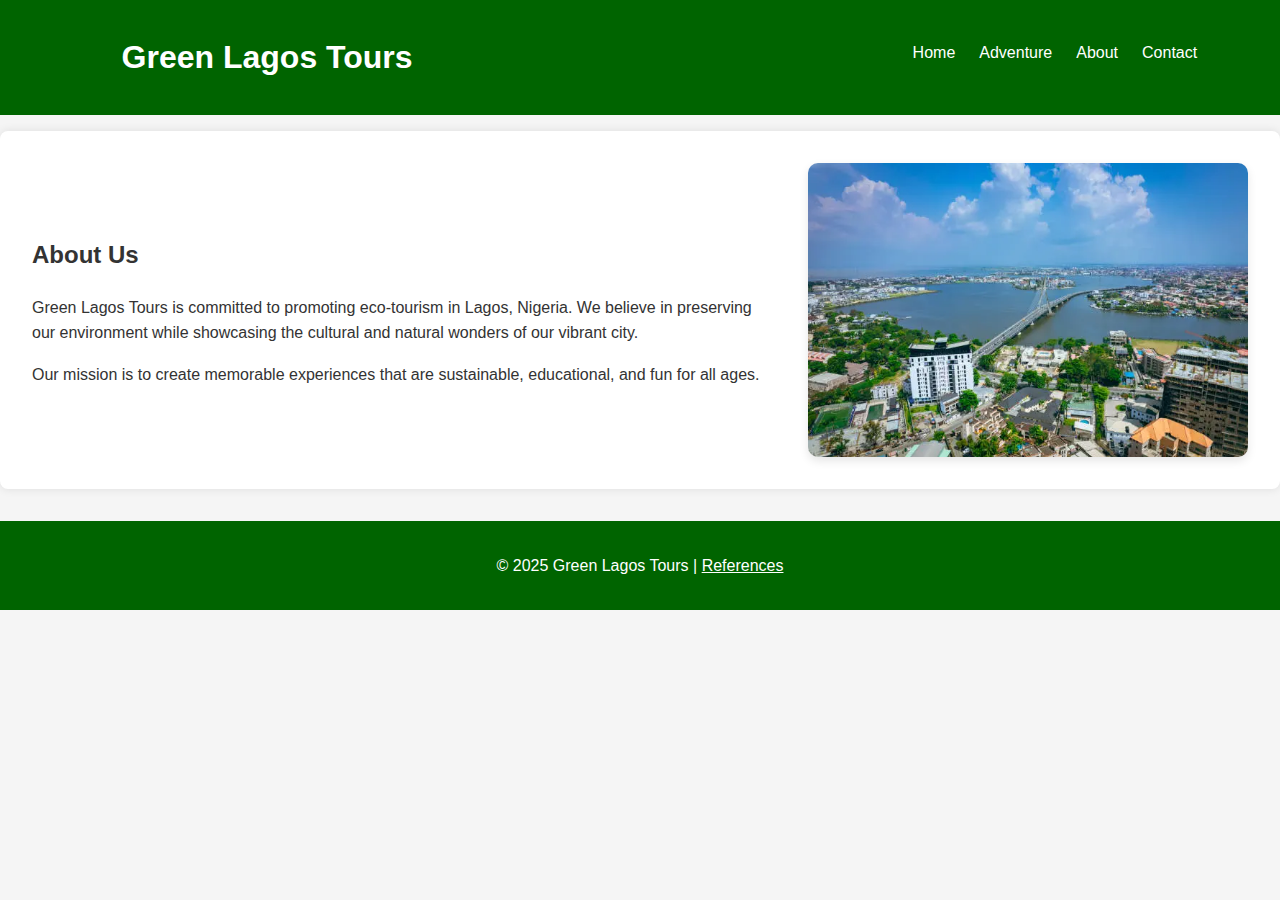
<file: About.html>
<!DOCTYPE html>
<html lang="en-US">
<head>
  <meta charset="UTF-8">
  <meta name="viewport" content="width=device-width, initial-scale=1.0">
  <title>About - Green Lagos Tours</title>
  <link rel="stylesheet" href="styles/Lagos.css">
</head>
<body>
  <header>
  <div class="container">
    <h1>Green Lagos Tours</h1>
    <nav>
      <!-- Toggle Buttons -->
      <button id="menu-open" aria-label="Open Menu">&#9776;</button> <!-- ☰ -->
      <button id="menu-close" aria-label="Close Menu" style="display: none;">&times;</button> <!-- ✖ -->

      <!-- Nav Links -->
      <ul id="nav-links">
        <li><a href="Lagos.html">Home</a></li>
        <li><a href="Adventure.html">Adventure</a></li>
        <li><a href="About.html">About</a></li>
        <li><a href="Contact.html">Contact</a></li>
      </ul>
    </nav>
  </div>
</header>

  <main>
    <section class="about-section">
  <div class="about-container">
    <div class="about-text">
      <h2>About Us</h2>
      <p>
        Green Lagos Tours is committed to promoting eco-tourism in Lagos, Nigeria.
        We believe in preserving our environment while showcasing the cultural and
        natural wonders of our vibrant city.
      </p>
      <p>
        Our mission is to create memorable experiences that are sustainable, educational,
        and fun for all ages.
      </p>
    </div>
    <div class="about-image">
      <img src="images/image lekki.webp" alt="Eco-tourism in Lagos">
    </div>
  </div>
</section>
  </main>

  <footer>
    <p>&copy; 2025 Green Lagos Tours | <a href="Reference.html">References</a></p>
  </footer>

  <script src="scripts/Lagos.js"></script>
</body>
</html>
</file>
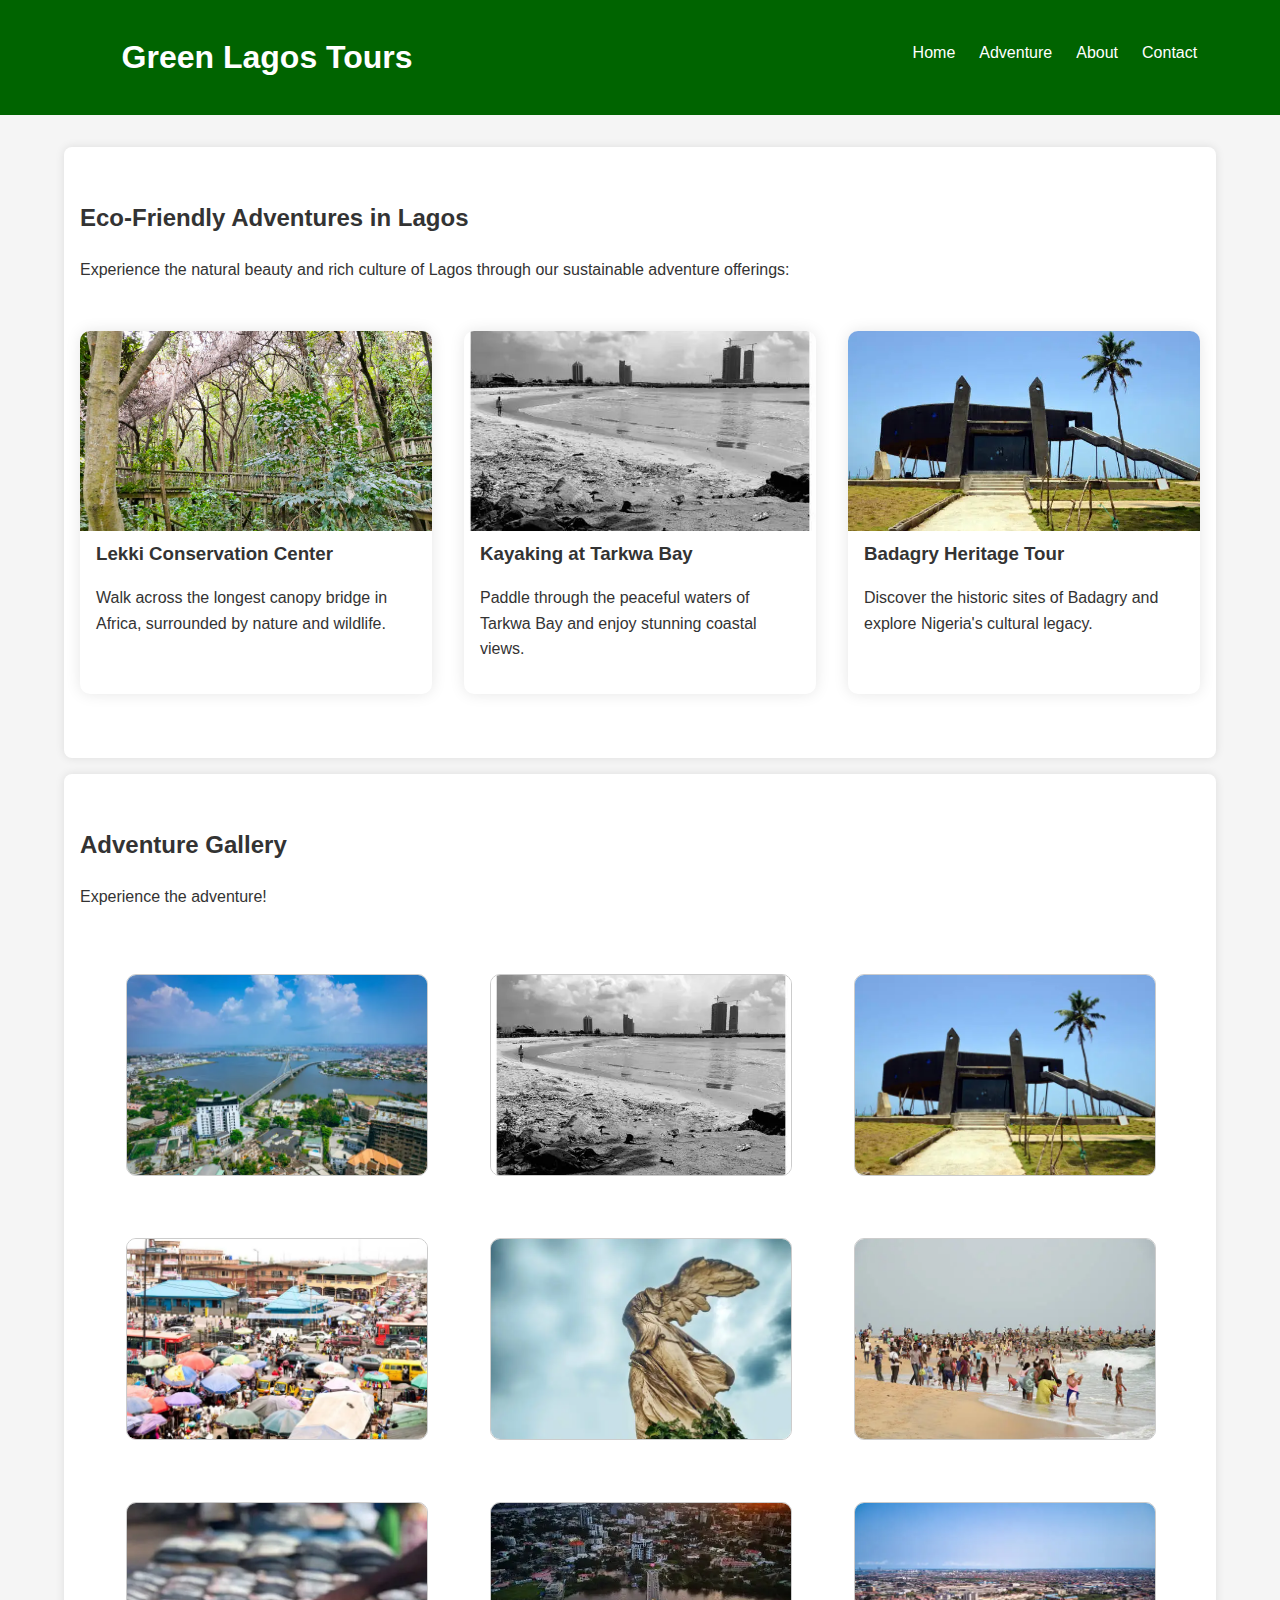
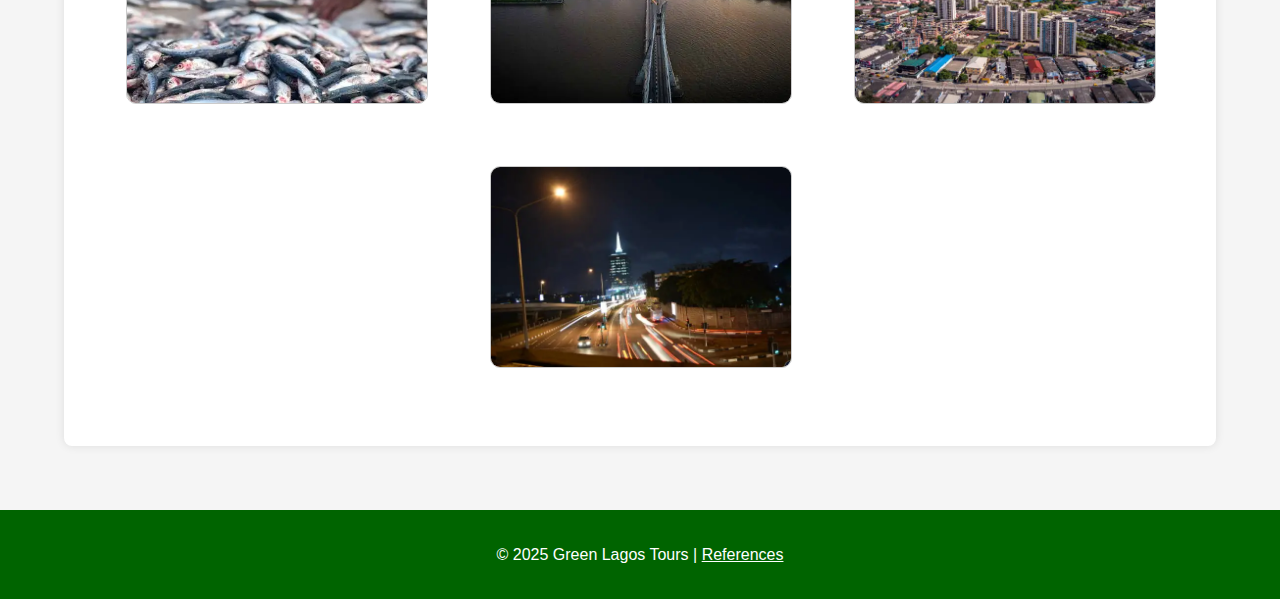
<file: Adventure.html>
<!DOCTYPE html>
<html lang="en-US">
<head>
  <meta charset="UTF-8">
  <meta name="viewport" content="width=device-width, initial-scale=1.0">
  <title>Adventure - Green Lagos Tours</title>
  <link rel="stylesheet" href="styles/Lagos.css">
</head>

<body>
  <header>
  <div class="container">
    <h1>Green Lagos Tours</h1>
    <nav>
      <!-- Toggle Buttons -->
      <button id="menu-open" aria-label="Open Menu">&#9776;</button> <!-- ☰ -->
      <button id="menu-close" aria-label="Close Menu" style="display: none;">&times;</button> <!-- ✖ -->

      <!-- Nav Links -->
      <ul id="nav-links">
        <li><a href="Lagos.html">Home</a></li>
        <li><a href="Adventure.html">Adventure</a></li>
        <li><a href="About.html">About</a></li>
        <li><a href="Contact.html">Contact</a></li>
      </ul>
    </nav>
  </div>
</header>


  <main class="container">
    <section>
      <h2>Eco-Friendly Adventures in Lagos</h2>
      <p>Experience the natural beauty and rich culture of Lagos through our sustainable adventure offerings:</p>
      
      <div class="adventures">
        <div class="adventure-card">
          <img src="images/image Lekki Conservation Center.jpg" alt="Lekki Conservation Center" class="lazy-image">
          <h3>Lekki Conservation Center</h3>
          <p>Walk across the longest canopy bridge in Africa, surrounded by nature and wildlife.</p>
        </div>
        <div class="adventure-card">
          <img src="images/image tarkwa bay.webp" alt="Kayaking at Tarkwa Bay" class="lazy-image">
          <h3>Kayaking at Tarkwa Bay</h3>
          <p>Paddle through the peaceful waters of Tarkwa Bay and enjoy stunning coastal views.</p>
        </div>
        <div class="adventure-card">
          <img src="images/image badagry.webp" alt="Badagry Heritage Tour" class="lazy-image">
          <h3>Badagry Heritage Tour</h3>
          <p>Discover the historic sites of Badagry and explore Nigeria's cultural legacy.</p>
        </div>
      </div>
    </section>

    <section>
  <h2>Adventure Gallery</h2>
  <p>Experience the adventure!</p>

  <div class="gallery-3d">
    <div class="card-3d" onclick="this.classList.toggle('flipped')">
  <div class="card-inner">
    <div class="card-front">
      <img src="images/image lekki.webp" alt="Lekki" class="lazy-image">
    </div>
    <div class="card-back">
      <p>Lekki</p>
    </div>
  </div>
</div>
    
    <div class="card-3d" onclick="this.classList.toggle('flipped')">
  <div class="card-inner">
    <div class="card-front">
      <img src="images/image tarkwa bay.webp" alt="Tarkwa bay" class="lazy-image">
    </div>
    <div class="card-back">
      <p>Tarkwa Bay</p>
    </div>
  </div>
</div>
    
      <div class="card-3d" onclick="this.classList.toggle('flipped')">
  <div class="card-inner">
    <div class="card-front">
      <img src="images/image badagry.webp" alt="Badagry" class="lazy-image">
    </div>
    <div class="card-back">
      <p>Badagry</p>
    </div>
  </div>
</div>

    <div class="card-3d" onclick="this.classList.toggle('flipped')">
  <div class="card-inner">
    <div class="card-front">
      <img src="images/image ikorodu market.webp" alt="Ikorodu Market" class="lazy-image">
    </div>
    <div class="card-back">
      <p>Ikorodu Market</p>
    </div>
  </div>
</div>

    <div class="card-3d" onclick="this.classList.toggle('flipped')">
  <div class="card-inner">
    <div class="card-front">
      <img src="images/image Nike Art Gallery.webp" alt="Nike Art Gallery" class="lazy-image">
    </div>
    <div class="card-back">
      <p>Nike Art Gallery</p>
    </div>
  </div>
</div>

<div class="card-3d" onclick="this.classList.toggle('flipped')">
  <div class="card-inner">
    <div class="card-front">
      <img src="images/image Elegushi Beach.webp" alt="Elegushi Beach" class="lazy-image">
    </div>
    <div class="card-back">
      <p>Elegushi Beach</p>
    </div>
  </div>
</div>
    
<div class="card-3d" onclick="this.classList.toggle('flipped')">
  <div class="card-inner">
    <div class="card-front">
      <img src="images/image epe fish market.webp" alt="Epe Fish Market" class="lazy-image">
    </div>
    <div class="card-back">
      <p>Epe Fish Market</p>
    </div>
  </div>
</div>
    
<div class="card-3d" onclick="this.classList.toggle('flipped')">
  <div class="card-inner">
    <div class="card-front">
      <img src="images/image ikoyi.webp" alt="ikoyi" class="lazy-image">
    </div>
    <div class="card-back">
      <p>ikoyi </p>
    </div>
  </div>
</div>
  
    <div class="card-3d" onclick="this.classList.toggle('flipped')">
  <div class="card-inner">
    <div class="card-front">
      <img src="images/image Surulere.webp" alt="Surulere" class="lazy-image">
    </div>
    <div class="card-back">
      <p>Surulere</p>
    </div>
  </div>
</div>
    
<div class="card-3d" onclick="this.classList.toggle('flipped')">
  <div class="card-inner">
    <div class="card-front">
      <img src="images/image Victoria Island.webp" alt="Victoria Island" class="lazy-image">
    </div>
    <div class="card-back">
      <p>Victoria Island</p>
    </div>
  </div>
</div>
  </div>
</section>

  </main>

  <footer>
    <p>&copy; 2025 Green Lagos Tours | <a href="Reference.html">References</a></p>
  </footer>

  <script src="scripts/Lagos.js"></script>
</body>
</html>
</file>
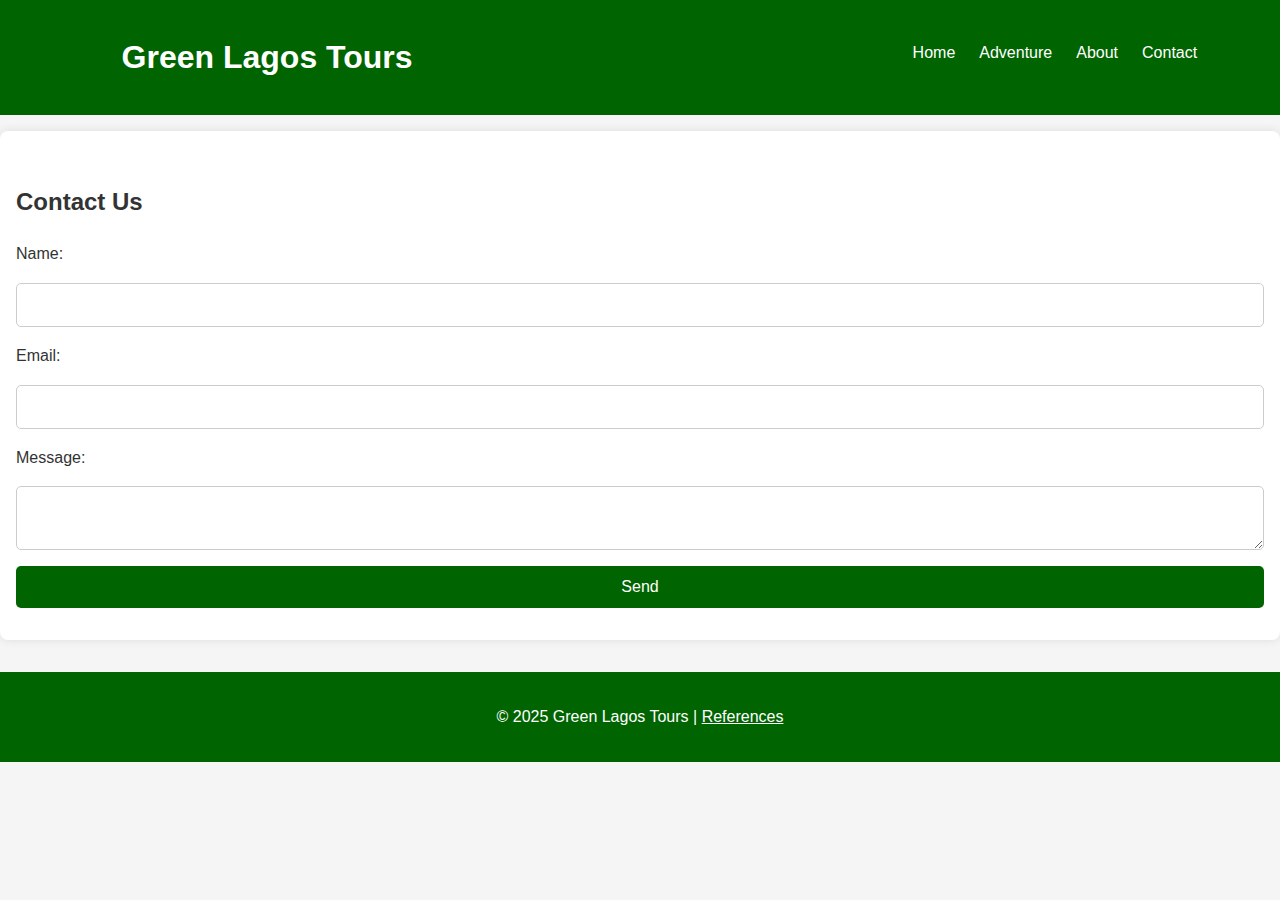
<file: Contact.html>
<!DOCTYPE html>
<html lang="en-US">
<head>
  <meta charset="UTF-8">
  <meta name="viewport" content="width=device-width, initial-scale=1.0">
  <title>Contact - Green Lagos Tours</title>
  <link rel="stylesheet" href="styles/Lagos.css">
</head>
<body>
  <header>
  <div class="container">
    <h1>Green Lagos Tours</h1>
    <nav>
      <!-- Toggle Buttons -->
      <button id="menu-open" aria-label="Open Menu">&#9776;</button> <!-- ☰ -->
      <button id="menu-close" aria-label="Close Menu" style="display: none;">&times;</button> <!-- ✖ -->

      <!-- Nav Links -->
      <ul id="nav-links">
        <li><a href="Lagos.html">Home</a></li>
        <li><a href="Adventure.html">Adventure</a></li>
        <li><a href="About.html">About</a></li>
        <li><a href="Contact.html">Contact</a></li>
      </ul>
    </nav>
  </div>
</header>

  <main>
    <section>
      <h2>Contact Us</h2>
      <form action="#" method="post">
        <label for="name">Name:</label>
        <input type="text" id="name" name="name" required>

        <label for="email">Email:</label>
        <input type="email" id="email" name="email" required>

        <label for="message">Message:</label>
        <textarea id="message" name="message" required></textarea>

        <button type="submit">Send</button>
      </form>
    </section>
  </main>

  <footer>
    <p>&copy; 2025 Green Lagos Tours | <a href="Reference.html">References</a></p>
  </footer>

  <script src="scripts/Lagos.js"></script>
</body>
</html>
</file>
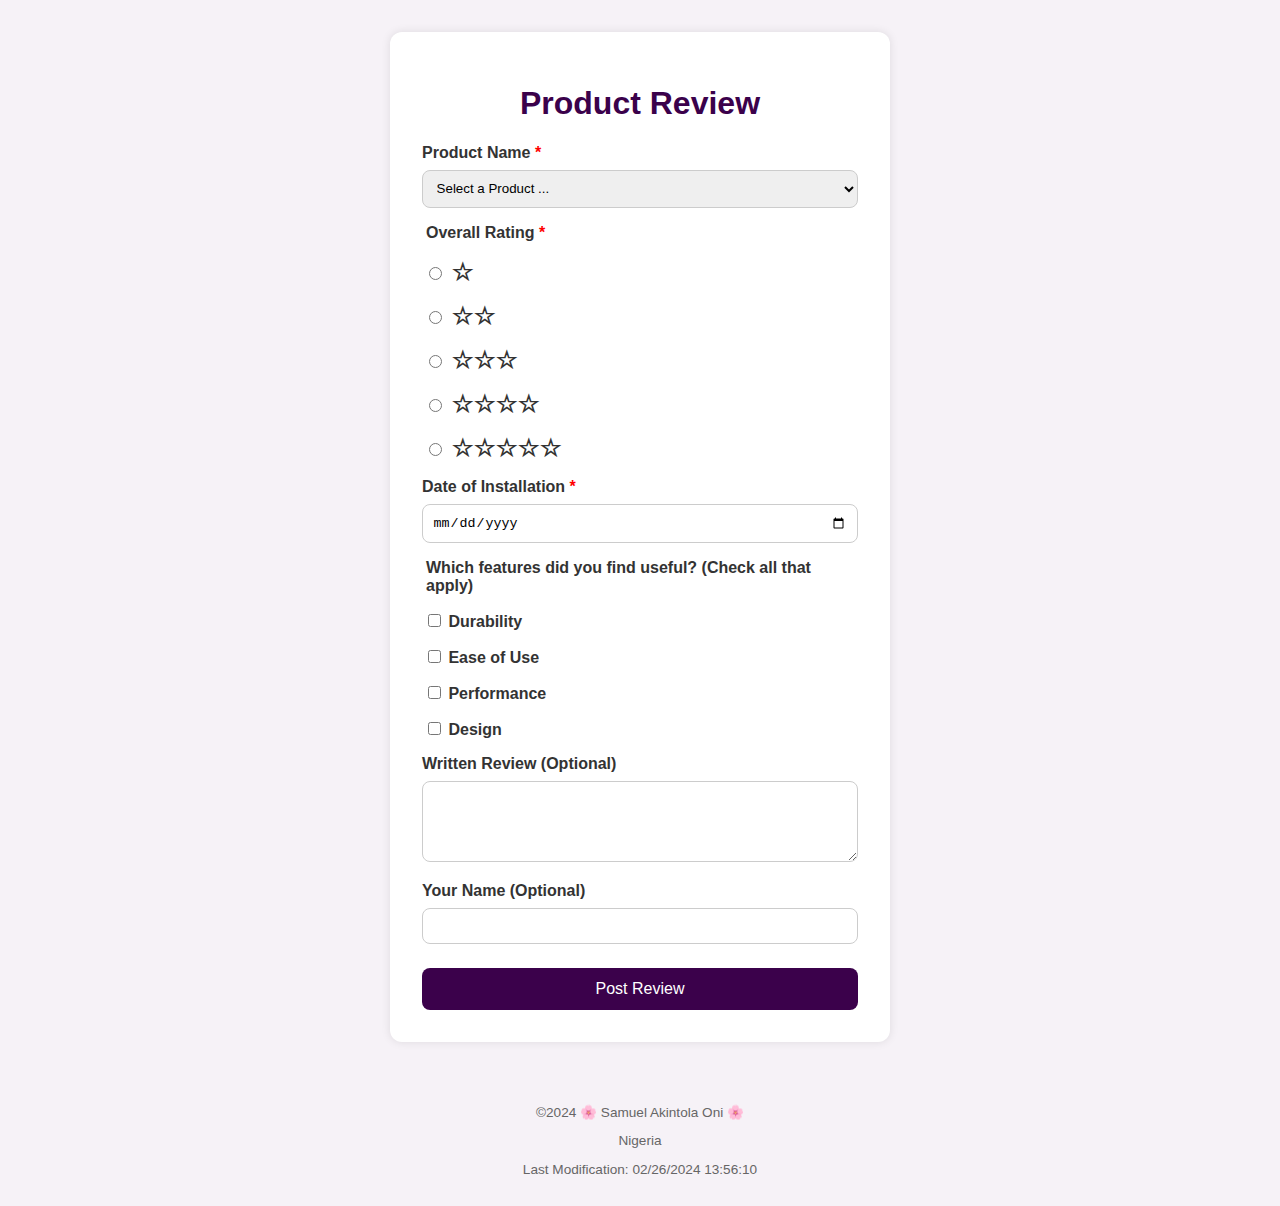
<file: form.html>
<!DOCTYPE html>
<html lang="en-US">
<head>
  <meta charset="UTF-8" />
  <meta name="viewport" content="width=device-width, initial-scale=1.0" />
  <meta name="description" content="Product review form for top tech products." />
  <title>Product Review</title>
  <link rel="stylesheet" href="styles/form.css" />
</head>
<body>
  <main>
    <form action="review.html" method="get">
      <h1>Product Review</h1>

      <label for="product">Product Name <span class="required">*</span></label>
      <select id="product" name="product" required>
        <option value="" disabled selected>Select a Product ...</option>
        <option value="laptop">Laptop</option>
        <option value="smartphone">Smartphone</option>
        <option value="tablet">Tablet</option>
        <option value="smartwatch">Smartwatch</option>
      </select>

      <fieldset>
        <legend>Overall Rating <span class="required">*</span></legend>
        <div class="stars">
          <label><input type="radio" name="rating" value="1" required /> ☆</label>
          <label><input type="radio" name="rating" value="2" /> ☆☆</label>
          <label><input type="radio" name="rating" value="3" /> ☆☆☆</label>
          <label><input type="radio" name="rating" value="4" /> ☆☆☆☆</label>
          <label><input type="radio" name="rating" value="5" /> ☆☆☆☆☆</label>
        </div>
      </fieldset>

      <label for="installDate">Date of Installation <span class="required">*</span></label>
      <input type="date" id="installDate" name="installDate" required />

      <fieldset>
        <legend>Which features did you find useful? (Check all that apply)</legend>
        <label><input type="checkbox" name="features" value="Durability" /> Durability</label>
        <label><input type="checkbox" name="features" value="Ease of Use" /> Ease of Use</label>
        <label><input type="checkbox" name="features" value="Performance" /> Performance</label>
        <label><input type="checkbox" name="features" value="Design" /> Design</label>
      </fieldset>

      <label for="review">Written Review (Optional)</label>
      <textarea id="review" name="review" rows="4"></textarea>

      <label for="username">Your Name (Optional)</label>
      <input type="text" id="username" name="username" />

      <input type="submit" value="Post Review" />
    </form>
  </main>

  <footer>
    <p>©2024 🌸 Samuel Akintola Oni 🌸</p>
    <p>Nigeria</p>
    <p>Last Modification: 02/26/2024 13:56:10</p>
  </footer>

  <script src="scripts/form.js"></script>
</body>
</html>
</file>
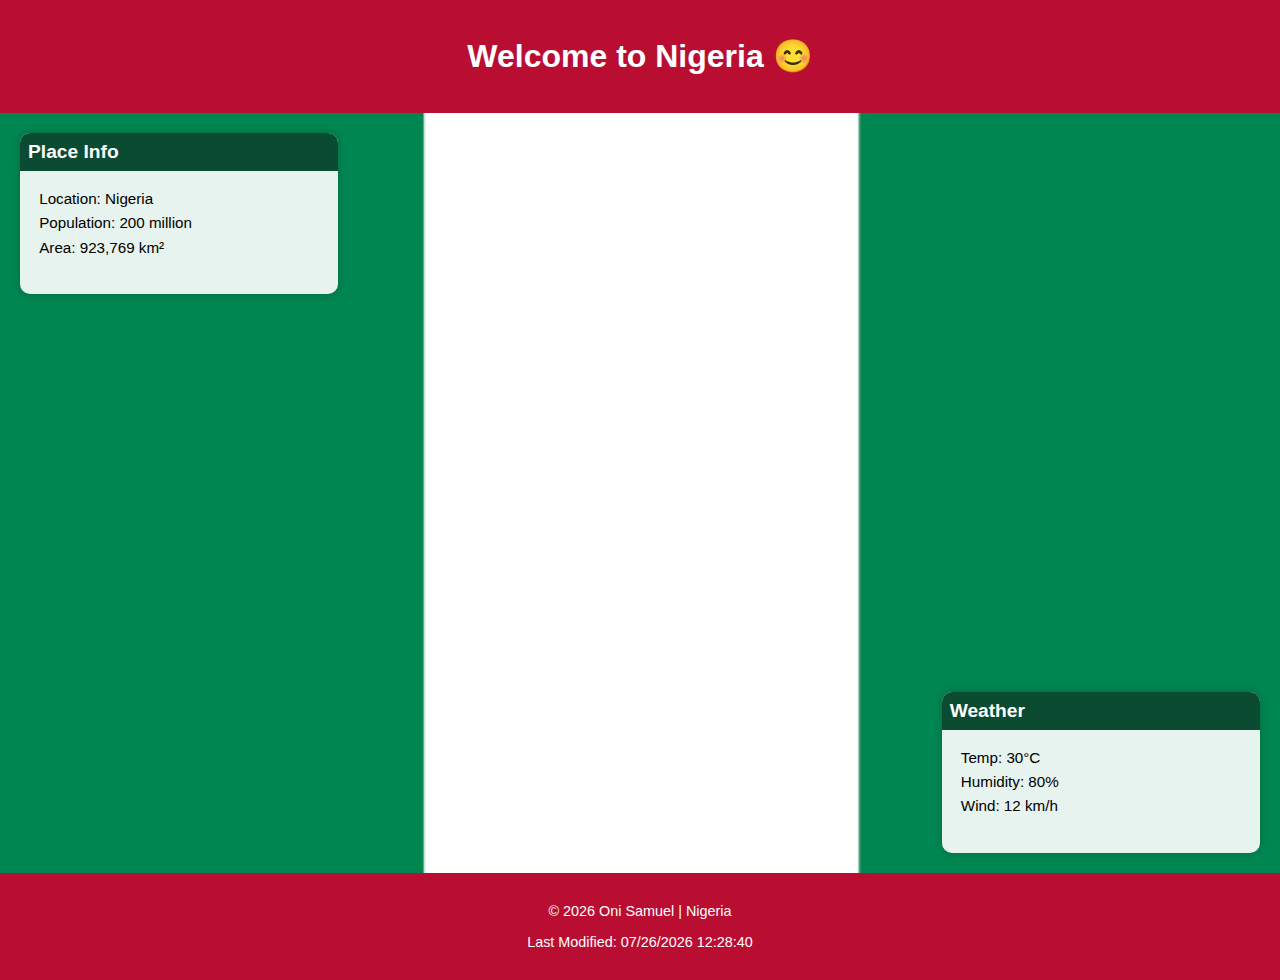
<file: place.html>
<!DOCTYPE html>
<html lang="en-US">
<head>
    <meta charset="UTF-8">
    <meta name="viewport" content="width=device-width, initial-scale=1.0">
    <meta name="description" content="Explore a beautiful place with weather info and responsive design.">
    <meta name="author" content="Oni Samuel">
    <title>Explore Nigeria</title>
    <link rel="stylesheet" href="styles/place.css" media="(max-width: 767px)">
    <link rel="stylesheet" href="styles/place-large.css" media="(min-width: 768px)">
    <script src="scripts/place.js" defer></script>
    <style>
      h1::after { content: " 😊"; }
    </style>
</head>
<body>
<header>
    <h1>Welcome to Nigeria</h1>
</header>

<main>
  <div class="image-background">
    <img src="images/nigeria.jpg" alt="Place Background" class="background-img">
  </div>

  <div class="info-container">
    <section class="data-card">
      <h2>Place Info</h2>
      <ul>
        <li>Location: Nigeria</li>
        <li>Population: 200 million</li>
        <li>Area: 923,769 km²</li>
      </ul>
    </section>

    <section class="weather-card">
      <h2>Weather <img src="images/partly-cloudy.svg" class="weather-icon" alt=""></h2>
      <ul>
        <li>Temp: 30°C</li>
        <li>Humidity: 80%</li>
        <li>Wind: 12 km/h</li>
      </ul>
    </section>
  </div>
</main>

  <footer>
    <p>&copy; <span id="year"></span> Oni Samuel | Nigeria</p>
    <p>Last Modified: <span id="lastModified"></span></p>
  </footer>
</body>
</html>
</file>
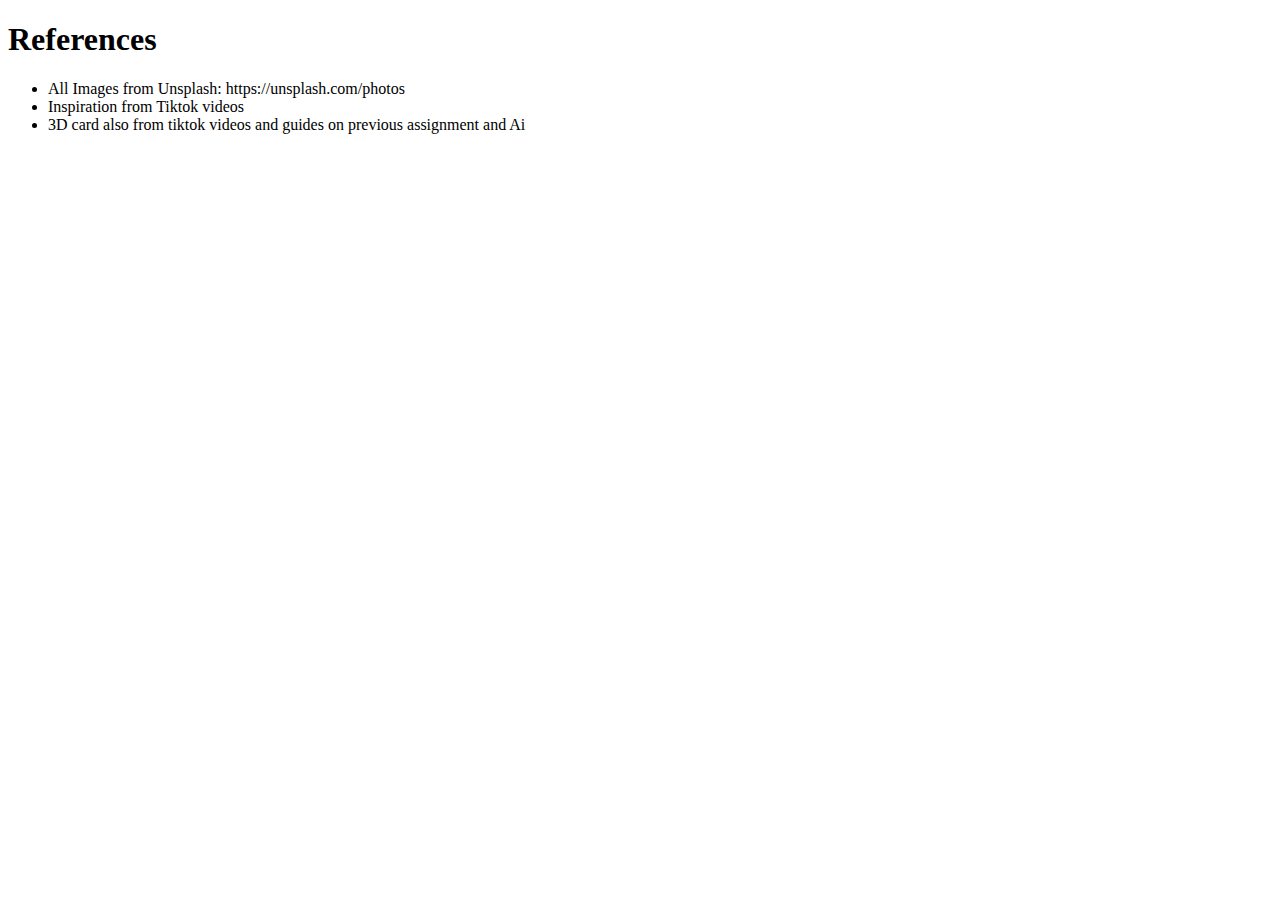
<file: Reference.html>
<!DOCTYPE html>
<html lang="en-US">
<head>
  <meta charset="UTF-8">
  <meta name="viewport" content="width=device-width, initial-scale=1.0">
  <title>References - Green Lagos Tours</title>
</head>
<body>
  <main>
    <h1>References</h1>
    <ul>
      <li>All Images from Unsplash: https://unsplash.com/photos</li>
      <li>Inspiration from Tiktok videos</li>
      <li>3D card also from tiktok videos and guides on previous assignment and Ai </li>
    </ul>
  </main>
</body>
</html>
</file>
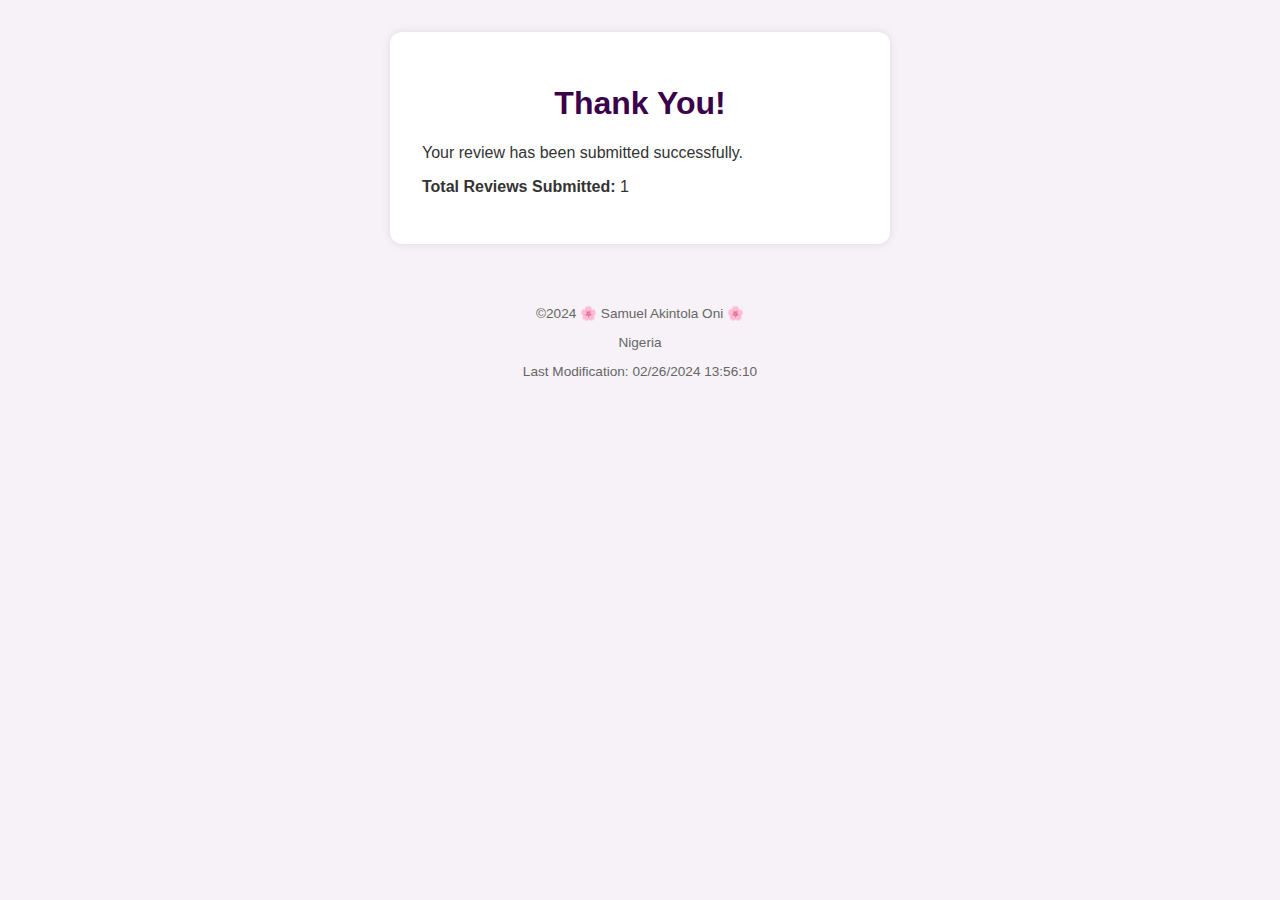
<file: review.html>
<!DOCTYPE html>
<html lang="en-US">
<head>
  <meta charset="UTF-8" />
  <meta name="viewport" content="width=device-width, initial-scale=1.0"/>
  <title>Review Submitted</title>
  <link rel="stylesheet" href="styles/form.css" />
</head>
<body>
  <main>
    <h1>Thank You!</h1>
    <p>Your review has been submitted successfully.</p>
    <p><strong>Total Reviews Submitted:</strong> <span id="counter"></span></p>
  </main>

  <footer>
    <p>©2024 🌸 Samuel Akintola Oni 🌸</p>
    <p>Nigeria</p>
    <p>Last Modification: 02/26/2024 13:56:10</p>
  </footer>

  <script>
    let count = localStorage.getItem("reviewCount") || 0;
    count++;
    localStorage.setItem("reviewCount", count);
    document.getElementById("counter").textContent = count;
  </script>
</body>
</html>
</file>
<file: styles/Lagos.css>
/* ================================
   BASE STYLES (Shared)
================================== */
body {
  margin: 0;
  font-family: Arial, sans-serif;
  line-height: 1.6;
  background-color: #f5f5f5;
  color: #333;
}

.container {
  width: 90%;
  max-width: 1200px;
  margin: 0 auto;
  padding: 1rem;
}

/* Header */
header {
  background-color: #006400;
  color: white;
  padding: 1rem 4rem;
}

header .container {
  display: flex;
  justify-content: flex-end;
  align-items: left;
  flex-direction: row;
  gap: 500px;
}

header h1 {
  margin: 0;
}

/* Navigation */
nav {
  flex-grow: 1;
  position: relative;
}

nav button {
  background: none;
  border: none;
  font-size: 1.5rem;
  color: white;
  cursor: pointer;
  display: block;
}

nav ul {
  list-style: none;
  padding: 0;
  margin: 0;
  display: flex;
  flex-direction: column;
  background-color: #006400;
  position: absolute;
  top: 3rem;
  right: 0;
  width: 200px;
  padding: 1rem;
  border-radius: 5px;
  z-index: 1000;
}

nav ul.show {
  display: flex;
}

nav a {
  color: white;
  text-decoration: none;
  padding: 0.5rem;
  border-radius: 4px;
  display: block;
}

nav a:hover,
nav a.active {
  background-color: #228B22;
}

/* Hero */
.hero {
  background: url('../images/image africa.webp') no-repeat center center/cover;
  color: white;
  text-align: center;
  padding: 4rem 1rem;
}

.cta {
  display: inline-block;
  margin-top: 1rem;
  background-color: #228B22;
  color: white;
  padding: 0.75rem 1.5rem;
  text-decoration: none;
  border-radius: 5px;
}

/* Main */
main section {
  background-color: white;
  margin: 1rem 0;
  padding: 2rem 1rem;
  border-radius: 8px;
  box-shadow: 0 0 10px rgba(0,0,0,0.1);
}

/* Forms */
form {
  display: grid;
  gap: 1rem;
}

input, textarea, button {
  padding: 0.75rem;
  font-size: 1rem;
  border: 1px solid #ccc;
  border-radius: 5px;
}

button[type="submit"] {
  background-color: #006400;
  color: white;
  border: none;
  cursor: pointer;
}

button[type="submit"]:hover {
  background-color: #228B22;
}

/* Footer */
footer {
  background-color: #006400;
  color: white;
  text-align: center;
  padding: 1rem 0;
  margin-top: 2rem;
}

footer a {
  color: #fff;
  text-decoration: underline;
}

/* About Section */
.about-section {
  padding: 2rem;
  background-color: #fff;
}

.about-container {
  display: flex;
  flex-direction: column;
  gap: 2rem;
}

.about-text,
.about-image {
  flex: 1 1 100%;
}

.about-image {
  display: flex;
  justify-content: center;
}

.about-image img {
  max-width: 100%;
  height: auto;
  border-radius: 10px;
  box-shadow: 0 4px 10px rgba(0, 0, 0, 0.1);
}

/* 3D Gallery */
.gallery-3d {
  display: flex;
  flex-wrap: wrap;
  gap: 2rem;
  justify-content: center;
  padding: 2rem 0;
}

.card-3d {
  width: 300px;
  height: 200px;
  perspective: 1000px;
  margin: 1rem;
  cursor: pointer;
}

.card-inner {
  width: 100%;
  height: 100%;
  transition: transform 0.8s;
  transform-style: preserve-3d;
  position: relative;
}

.card-3d:hover .card-inner,
.card-3d.flipped .card-inner {
  transform: rotateY(180deg);
}

.card-front,
.card-back {
  width: 100%;
  height: 100%;
  position: absolute;
  backface-visibility: hidden;
  border: 1px solid #ccc;
  border-radius: 10px;
  overflow: hidden;
}

.card-front img {
  width: 100%;
  height: 100%;
  object-fit: cover;
}

.card-back {
  background-color: #004d00;
  color: white;
  transform: rotateY(180deg);
  display: flex;
  align-items: center;
  justify-content: center;
  font-size: 1.2rem;
  font-weight: bold;
}


/* ================================
  DESKTOP STYLES (≥768px)
================================== */
@media (min-width: 768px) {
  nav button {
    display: none;
  }

  nav ul {
    display: flex !important;
    position: static;
    flex-direction: row;
    background-color: transparent;
    gap: 1.5rem;
    padding: 0;
  }

  nav a {
    padding: 0.5rem 0;
  }

  .about-container {
    flex-direction: row;
    flex-wrap: wrap;
    align-items: center;
    justify-content: space-between;
  }

  .about-text {
    flex: 1 1 60%;
  }

  .about-image {
    flex: 1 1 35%;
  }
}

/* ================================
   MOBILE STYLES (≤768px)
================================== */
@media (max-width: 767px) {
  header .container {
    flex-direction: row;
    justify-content: space-between;
    align-items: center;
    gap: 0;
  }

  nav {
    flex-grow: 0;
  }

  #menu-open,
  #menu-close {
    display: block;
    font-size: 1.5rem;
    background: none;
    border: none;
    color: white;
    cursor: pointer;
    z-index: 1001;
  }

  nav ul {
    display: none;
    flex-direction: column;
    background-color: #006400;
    position: absolute;
    top: 100%;
    right: 0;
    width: 200px;
    padding: 1rem;
    border-radius: 5px;
    z-index: 1000;
  }

  nav ul.show {
    display: flex;
  }

  nav a {
    padding: 0.75rem 1rem;
    display: block;
  }
}

.adventures {
      display: grid;
      grid-template-columns: repeat(auto-fit, minmax(280px, 1fr));
      gap: 2rem;
      padding: 2rem 0;
    }

    .adventure-card {
      background-color: white;
      border-radius: 10px;
      box-shadow: 0 0 15px rgba(0,0,0,0.1);
      overflow: hidden;
      transition: transform 0.3s ease;
    }

    .adventure-card:hover {
      transform: scale(1.02);
    }

    .adventure-card img {
      width: 100%;
      height: 200px;
      object-fit: cover;
      display: block;
    }

    .adventure-card h3 {
      margin: 0.5rem 1rem 0;
    }

    .adventure-card p {
      padding: 0 1rem 1rem;
    }
</file>
<file: styles/form.css>
/* Apply border-box to all elements for better box model handling */
*,
*::before,
*::after {
  box-sizing: border-box;
}

body {
  font-family: 'Arial', sans-serif;
  margin: 0;
  padding: 0;
  background: #f6f2f7;
  color: #333;
}

main {
  max-width: 500px;
  margin: 2rem auto;
  background: #fff;
  padding: 2rem;
  border-radius: 12px;
  box-shadow: 0 0 10px rgba(0,0,0,0.1);
}

h1 {
  text-align: center;
  color: #3b014b;
}

label, legend {
  display: block;
  margin-top: 1rem;
  font-weight: bold;
}

input[type="text"],
input[type="date"],
select,
textarea {
  width: 100%;
  padding: 0.6rem;
  margin-top: 0.5rem;
  border: 1px solid #ccc;
  border-radius: 8px;
  box-sizing: border-box;
}

textarea {
  resize: vertical;
}

input[type="submit"] {
  margin-top: 1.5rem;
  width: 100%;
  padding: 0.75rem;
  background-color: #3b014b;
  color: #fff;
  border: none;
  border-radius: 8px;
  font-size: 1rem;
  cursor: pointer;
}

input[type="submit"]:hover {
  background-color: #5c0275;
}

footer {
  text-align: center;
  padding: 1rem;
  font-size: 0.85rem;
  color: #666;
}

.required {
  color: red;
}

fieldset {
  margin-top: 1rem;
  border: none;
  padding: 0;
}

.stars label {
  font-size: 1.5rem;
  cursor: pointer;
  margin-right: 0.5rem;
}
</file>
<file: styles/place.css>
@charset "UTF-8";
:root {
  --primary-color: #b90e32;
  --accent-color: #0a4b31;
  --background-color: lightgray;
  --text-color: #000;
}

/* Ensure consistent box sizing */
*,
*::before,
*::after {
  box-sizing: border-box;
}

body {
  margin: 0;
  font-family: Arial, sans-serif;
  background-color: var(--background-color);
  color: var(--text-color);
}

header, footer {
  background-color: var(--primary-color);
  color: white;
  text-align: center;
  padding: 1rem;
}

/* Main layout container for mobile */
main {
  display: flex;
  flex-direction: column;
  align-items: center;
  padding: 1rem;
}

/* Background image shown as a full-width top image */
.background-img {
  width: 100%;
  max-height: 250px;
  object-fit: cover;
  border-radius: 10px;
  margin-bottom: 1rem;
}

/* Cards in a column */
.data-card, .weather-card {
  background-color: rgba(255, 255, 255, 0.95);
  border-radius: 10px;
  padding: 1rem;
  width: 95%;
  max-width: 350px;
  margin-bottom: 1.5rem;
  box-shadow: 0 0 10px rgba(0, 0, 0, 0.1);
}

.data-card h2, .weather-card h2 {
  background-color: var(--accent-color);
  color:white;
  padding: 0.5rem;
  margin-top: -1rem;
  margin-bottom: 1rem;
  border-radius: 10px 10px 0 0;
  font-size: 1.2rem;
}

ul {
  list-style-type: none;
  padding: 0;
  font-size: 0.95rem;
  line-height: 1.6;
}

.weather-icon {
  width: 20px;
  vertical-align: middle;
}

footer {
  font-size: 0.9rem;
}
</file>
<file: styles/place-large.css>
:root {
  --primary-color: #b90e32;
  --accent-color: #0a4b31;
  --background-color: lightgray;
  --text-color: #000;
}

body, html {
  margin: 0;
  padding: 0;
  font-family: Arial, sans-serif;
  height: 100%;
  color: var(--text-color);
}

/* Header and Footer */
header, footer {
  background-color: var(--primary-color);
  color: white;
  text-align: center;
  padding: 1rem;
  z-index: 2;
  position: relative;
}

/* Main container */
main {
  position: relative;
  height: calc(100vh - 140px); /* Full height minus header and footer */
  overflow: hidden;
}

/* Background Image Container */
.image-background {
  position: absolute;
  top: 0;
  left: 0;
  right: 0;
  bottom: 0;
  z-index: 0;
}

.background-img {
  width: 100%;
  height: 100%;
  object-fit: cover;
}

/* Overlay content (cards) */
.info-container {
  position: absolute;
  top: 0;
  left: 0;
  right: 0;
  bottom: 0;
  z-index: 1;
}

/* Data Card - Top Left */
.data-card {
  position: absolute;
  top: 20px;
  left: 20px;
  background-color: rgba(255, 255, 255, 0.9);
  border-radius: 10px;
  padding: 1.2rem;
  width: 280px;
  box-shadow: 0 0 10px rgba(0, 0, 0, 0.2);
}

/* Weather Card - Bottom Right */
.weather-card {
  position: absolute;
  bottom: 20px;
  right: 20px;
  background-color: rgba(255, 255, 255, 0.9);
  border-radius: 10px;
  padding: 1.2rem;
  width: 280px;
  box-shadow: 0 0 10px rgba(0, 0, 0, 0.2);
}

/* Headings in Cards */
.data-card h2, .weather-card h2 {
  background-color: var(--accent-color);
  color: white;
  margin: -1.2rem -1.2rem 1rem;
  padding: 0.5rem;
  border-top-left-radius: 10px;
  border-top-right-radius: 10px;
  font-size: 1.2rem;
}

/* Icons */
.weather-icon {
  display: none;
}

/* List formatting */
ul {
  list-style-type: none;
  padding: 0;
  font-size: 0.95rem;
  line-height: 1.6;
}

/* Footer style */
footer {
  font-size: 0.9rem;
}
</file>
